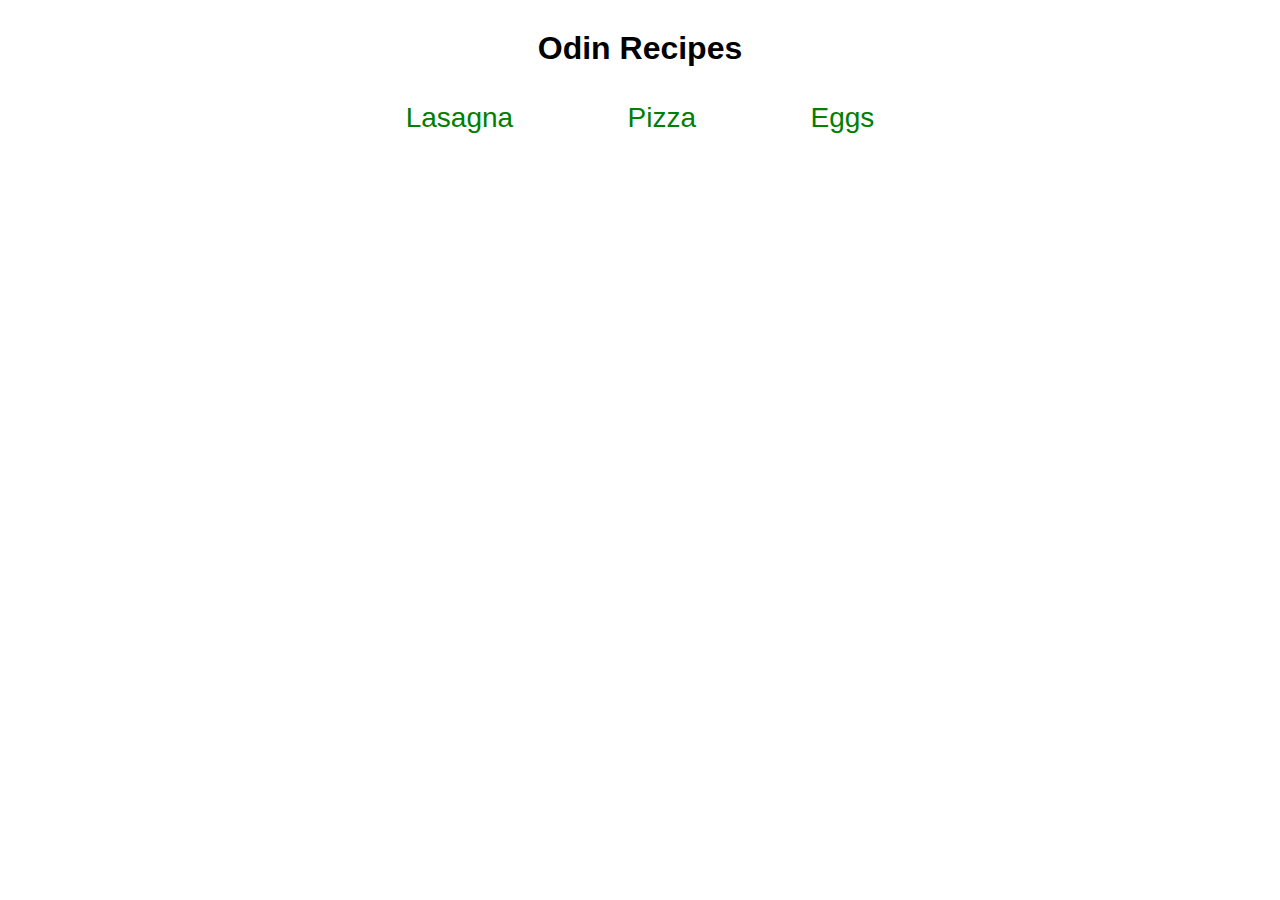
<file: index.html>
<!DOCTYPE html>
<html lang="en">
<head>
  <meta charset="UTF-8">
  <link rel="stylesheet" href="./styles.css">
  <title>Odin Recipes</title>
</head>
<body>
  <h1>Odin Recipes</h1>
  <ul>
    <li><a href="./recipes/lasagna.html">Lasagna</a></li>
    <li><a href="./recipes/pizza.html">Pizza</a></li>
    <li><a href="./recipes/eggs.html">Eggs</a></li>
  </ul>
</body>
</html>
</file>
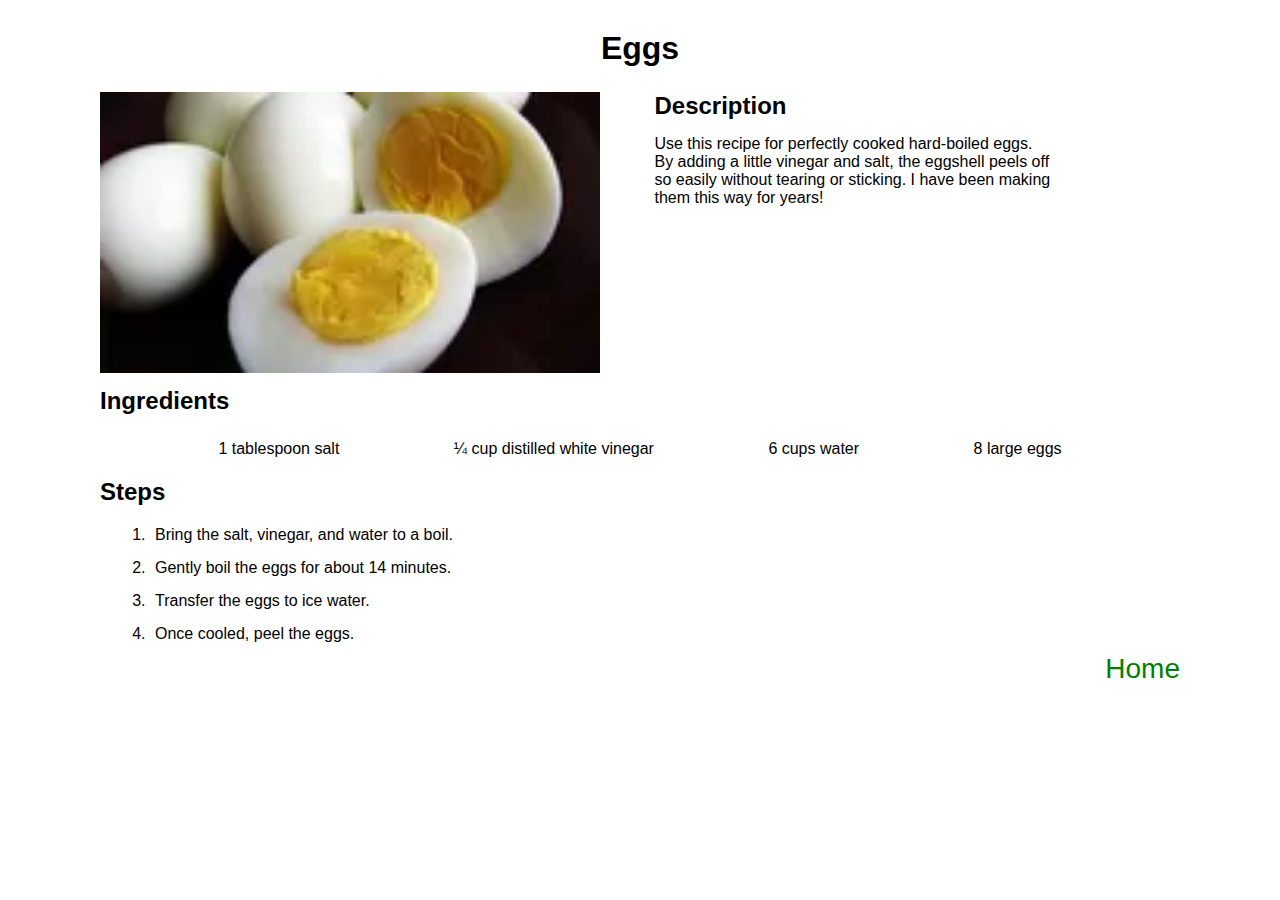
<file: recipes/eggs.html>
<!DOCTYPE html>
<html lang="en">
<head>
  <meta charset="UTF-8">
  <link rel="stylesheet" href="../styles.css">
  <title>Eggs</title>
</head>
<body>
  <h1>Eggs</h1>
  <img src="./377646_PerfectHard-BoiledEggs4x3originalnameKensPerfectHardBoiledEggAndIMeanPerfect-a96afc6b5bec433182d2e7867488dfef.webp" 
  alt="Eggs image">
  <div>
    <h2>Description</h2>
    <p>
      Use this recipe for perfectly cooked hard-boiled eggs. 
      By adding a little vinegar and salt, 
      the eggshell peels off so easily without tearing or sticking. 
      I have been making them this way for years!
    </p>
  </div>

  <h2>Ingredients</h2>
  <ul>
    <li>1 tablespoon salt</li>
    <li>¼ cup distilled white vinegar</li>
    <li>6 cups water</li>
    <li>8 large eggs</li>
  </ul>

  <h2>Steps</h2>
  <ol>
    <li>Bring the salt, vinegar, and water to a boil. </li>
    <li>Gently boil the eggs for about 14 minutes. </li>
    <li>Transfer the eggs to ice water. </li>
    <li>Once cooled, peel the eggs. </li>
  </ol>
  <a href="../index.html">Home</a>
</body>
</html>
</file>
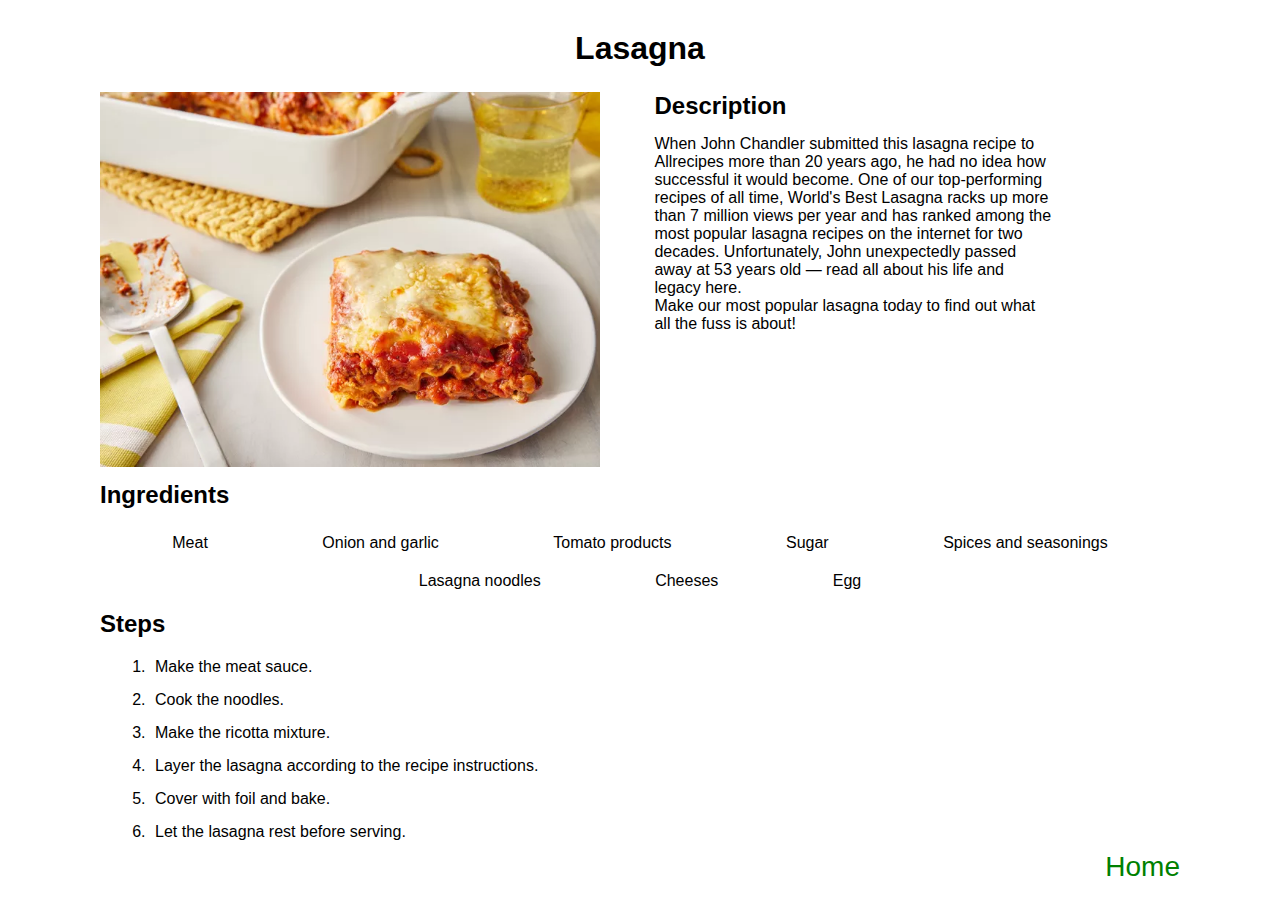
<file: recipes/lasagna.html>
<!DOCTYPE html>
<html lang="en">
<head>
  <meta charset="UTF-8">
  <link rel="stylesheet" href="../styles.css">
  <title>Lasagna</title>
</head>
<body>
  <h1>Lasagna</h1>
  <img src="./23600-worlds-best-lasagna-DDMFS-4x3-1196-24c5401652934ffb96d3d94bc9fbe2d7.webp" 
  alt="Lasagna image">
  <div>
    <h2>Description</h2>
    <p>
      When John Chandler submitted this lasagna recipe to Allrecipes more
      than 20 years ago, he had no idea how successful it would become.
      One of our top-performing recipes of all time, World's Best
      Lasagna racks up more than 7 million views per year and has ranked 
      among the most popular lasagna recipes on the internet for two decades.
      Unfortunately, John unexpectedly passed away at 53 years old — read all
      about his life and legacy here.
    </p>
    
    <p>
      Make our most popular lasagna today to find out what all the fuss is about!
    </p>
  </div>
  <h2>Ingredients</h2>
  <ul>
    <li>Meat</li>
    <li>Onion and garlic</li>
    <li>Tomato products</li>
    <li>Sugar</li>
    <li>Spices and seasonings</li>
    <li>Lasagna noodles</li>
    <li>Cheeses</li>
    <li>Egg</li>
  </ul>

  <h2>Steps</h2>
  <ol>
    <li>Make the meat sauce.</li>
    <li>Cook the noodles.</li>
    <li>Make the ricotta mixture.</li>
    <li>Layer the lasagna according to the recipe instructions.</li>
    <li>Cover with foil and bake.</li>
    <li>Let the lasagna rest before serving.</li>
  </ol>
  <a href="../index.html">Home</a>
</body>
</html>
</file>
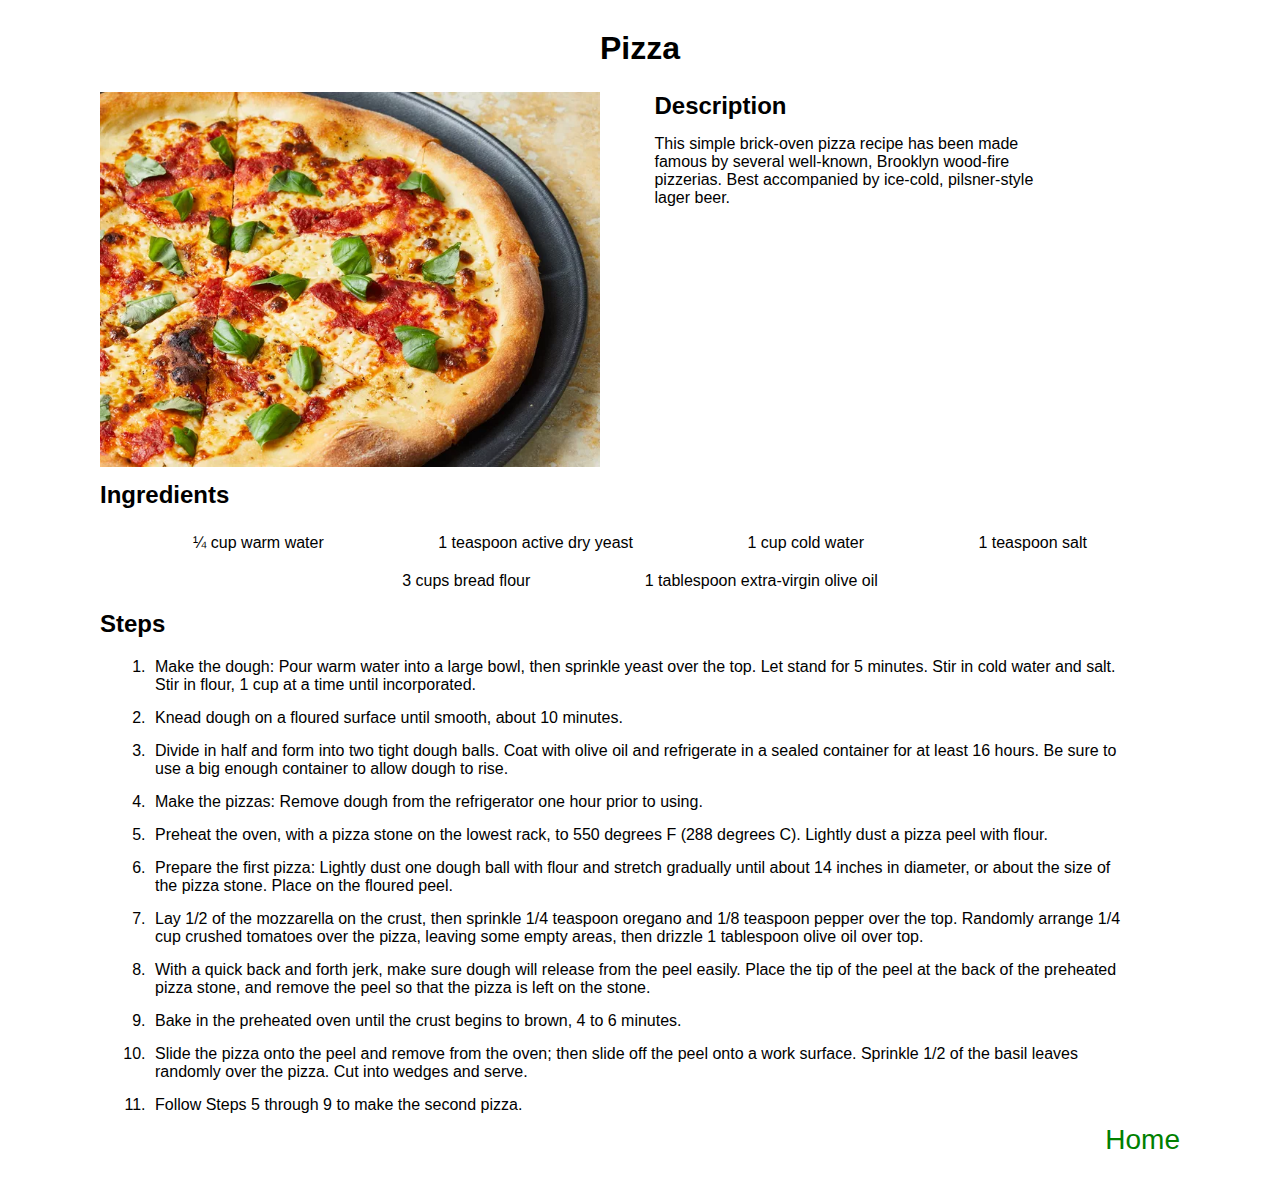
<file: recipes/pizza.html>
<!DOCTYPE html>
<html lang="en">
<head>
  <meta charset="UTF-8">
  <link rel="stylesheet" href="../styles.css">
  <title>Pizza</title>
</head>
<body>
  <h1>Pizza</h1>
  <img src="./70801_BrickOvenPizzaBrooklynStyle_ddmfs_3x4_3852-2ef5d5e09aa6401d8041dc0a32c8aa27.webp" 
  alt="Pizza image">
  <div>
    <h2>Description</h2>
    <p>
      This simple brick-oven pizza recipe has been made famous by several well-known, 
      Brooklyn wood-fire pizzerias. 
      Best accompanied by ice-cold, pilsner-style lager beer.
    </p>
  </div>
  <h2>Ingredients</h2>
  <ul>
    <li>¼ cup warm water</li>
    <li>1 teaspoon active dry yeast</li>
    <li>1 cup cold water</li>
    <li>1 teaspoon salt</li>
    <li>3 cups bread flour</li>
    <li>1 tablespoon extra-virgin olive oil</li>
  </ul>
  <h2>Steps</h2>
  <ol>
    <li>Make the dough: Pour warm water into a large bowl, 
      then sprinkle yeast over the top. Let stand for 5 minutes. 
      Stir in cold water and salt. Stir in flour, 
      1 cup at a time until incorporated.</li>

    <li>Knead dough on a floured surface until smooth, about 10 minutes.</li>

    <li>Divide in half and form into two tight dough balls. 
      Coat with olive oil and refrigerate in a sealed container for at least 16 hours. 
      Be sure to use a big enough container to allow dough to rise.</li>

    <li>Make the pizzas: Remove dough from the refrigerator one hour prior to using.</li>
    
    <li>Preheat the oven, with a pizza stone on the lowest rack, 
      to 550 degrees F (288 degrees C). Lightly dust a pizza peel with flour.</li>

    <li>Prepare the first pizza: 
      Lightly dust one dough ball with flour and stretch gradually 
      until about 14 inches in diameter, or about the size of the pizza stone. 
      Place on the floured peel.</li>

    <li>Lay 1/2 of the mozzarella on the crust, then sprinkle 1/4 teaspoon oregano and 1/8 teaspoon pepper over the top. 
      Randomly arrange 1/4 cup crushed tomatoes over the pizza, 
      leaving some empty areas, then drizzle 1 tablespoon olive oil over top.</li>
    
    <li>With a quick back and forth jerk, 
    make sure dough will release from the peel easily. 
    Place the tip of the peel at the back of the preheated pizza stone, 
    and remove the peel so that the pizza is left on the stone.</li>

    <li>Bake in the preheated oven until the crust begins to brown, 4 to 6 minutes.</li>

    <li>Slide the pizza onto the peel and remove from the oven; 
      then slide off the peel onto a work surface. 
      Sprinkle 1/2 of the basil leaves randomly over the pizza. 
      Cut into wedges and serve.</li>

    <li>
      Follow Steps 5 through 9 to make the second pizza.
    </li>
  </ol>
  <a href="../index.html">Home</a>
</body>
</html>
</file>
<file: styles.css>
* {
  margin: 0;
  padding: 0;
  box-sizing: border-box;
  font-family: 'Segoe UI', Tahoma, Geneva, Verdana, sans-serif;
}

body {
  padding: 30px 100px;
}

h1 {
  text-align: center;
  margin-bottom: 25px;
  
}

h2 {
  margin: 10px 0px 15px;
}

ul {
  text-align: center;
}

li {
  margin: 5px 50px;
  padding: 5px;
}
ul li {
  list-style-type: none;
  text-align: center;
  display: inline-block;
}

a {
  display: block;
  text-decoration: none;
  font-weight: 500;
  font-size: 28px;
  color: green;
  text-align: end;
}

img {
  width: 500px;
  height: auto;
  margin-right: 50px;
}

div {
  vertical-align: top;
  display: inline-block;
  width: 400px;
}

div h2{
  margin-top: 0px;
}
</file>
